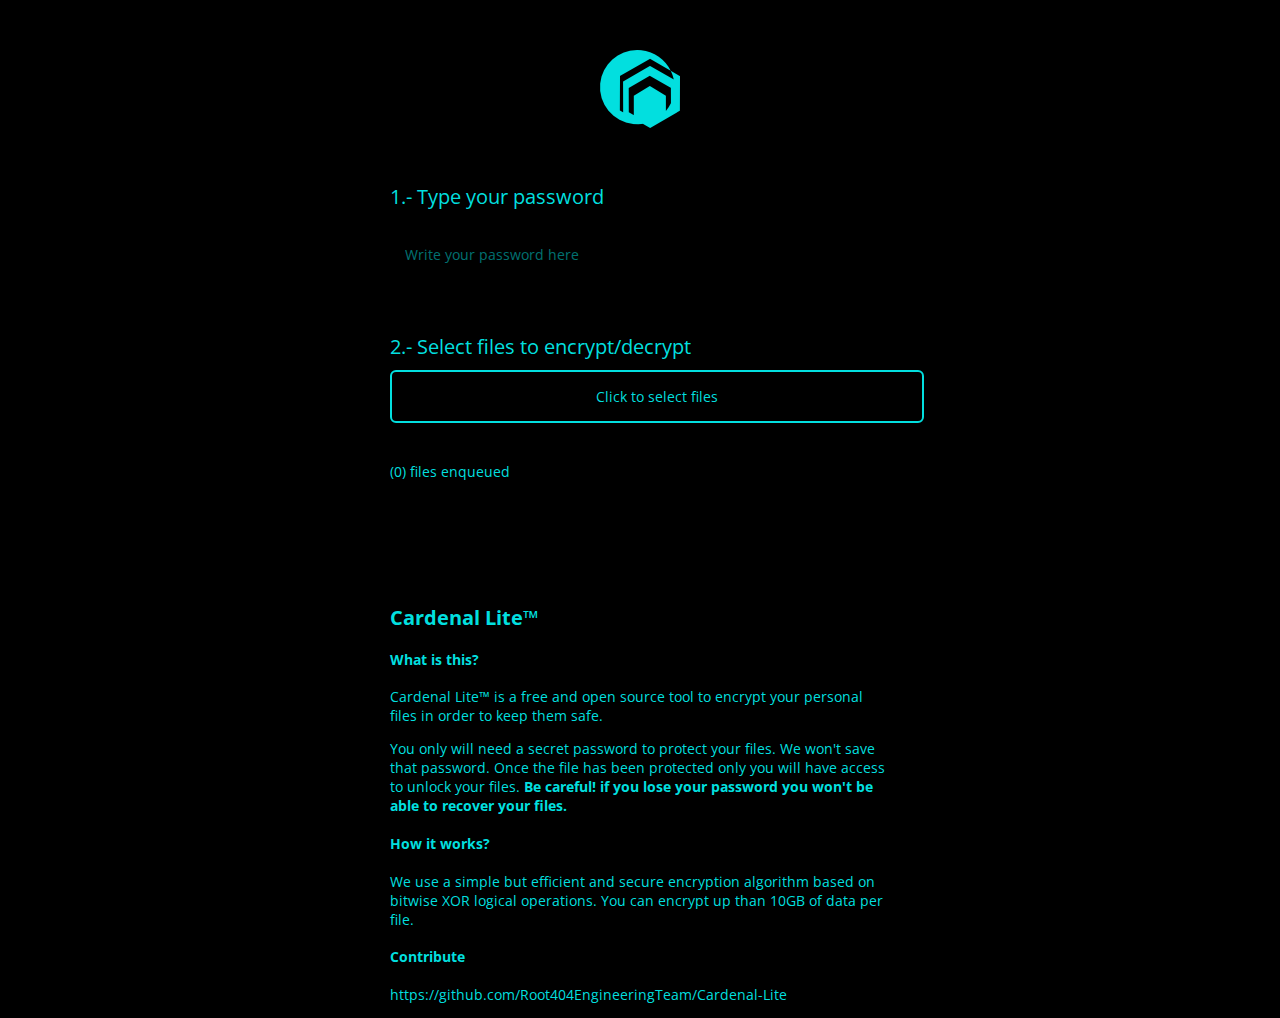
<file: index.html>
<!DOCTYPE html>
<html>
<head>
    <title>Cardenal Lite&trade; | Crypto tool</title>
    <meta http-equiv="content-type" content="text/html; charset=utf-8">
    <link rel="stylesheet" type="text/css" href="./css/style.css">
    <script type="text/javascript" src="./js/Thirdparty/utils.js"></script>
    <script type="text/javascript" src="./js/Thirdparty/CryptoJS-SHA256.js"></script>
    <script type="text/javascript" src="./js/Cardenal/CardenalDebug.js"></script>
    <script type="text/javascript" src="./js/Cardenal/CardenalFileSystem.js"></script>
    <script type="text/javascript" src="./js/Cardenal/CardenalCipher.js"></script>
    <script type="text/javascript" src="./js/CardenalLite.js"></script>
    <script type="text/javascript" src="./js/Gui.js"></script>
    <script type="text/javascript" src="./js/index.js"></script>
</head>
<body>
    <div class="main-container">
        <div id="progress-bar"></div>
        <div class="upload-form-container" align="center">
            <div id="upload-form" align="left">
                <div id="cardenal-logo-wrap" align="center">
                    <img src="./img/cardenal.png" id="cardenal-logo">
                </div>
                <input type="file" multiple="multiple" name="upload-file" id="upload-file">
                <div class="label">
                    <span class="label">1.- Type your password</span>
                </div>
                <input type="password" id="encryption-key" placeholder="Write your password here">
                <div class="label">
                    <span class="label" id="form-label">2.- Select files to encrypt/decrypt</span>
                    <span class="label" id="progress-label"></span><br>
                </div>
                <button id="upload-button">Click to select files</button><br><br>
            </div>
            <div id="encryption-queue-label">(0) files enqueued</div>
            <div id="encryption-queue-wrap">
                <table id="encryption-queue"></table>
            </div>
            <div id="about" align="left">
                <h1>Cardenal Lite&trade;</h1>
                <h4>What is this?</h4>
                <p>
                    Cardenal Lite&trade; is a free and open source tool
                    to encrypt your personal files in order to keep them 
                    safe.
                </p>
                <p>
                    You only will need a secret password to protect your files.
                    We won't save that password. Once the file has been protected only you will have access to unlock your files.
                    <b>Be careful! if you lose your password you won't be able to
                    recover your files.</b>
                </p>
                <h4>How it works?</h4>
                <p>
                    We use a simple but efficient and secure encryption algorithm based on bitwise XOR logical operations. You can encrypt up than 10GB of data per file.
                </p>
                <h4>Contribute</h4>
                <p>
                    <a href="https://github.com/Root404EngineeringTeam/Cardenal-Lite" target="_blank">https://github.com/Root404EngineeringTeam/Cardenal-Lite</a>
                </p>
            </div>
        </div>
    </div>
</body>
</html>
</file>
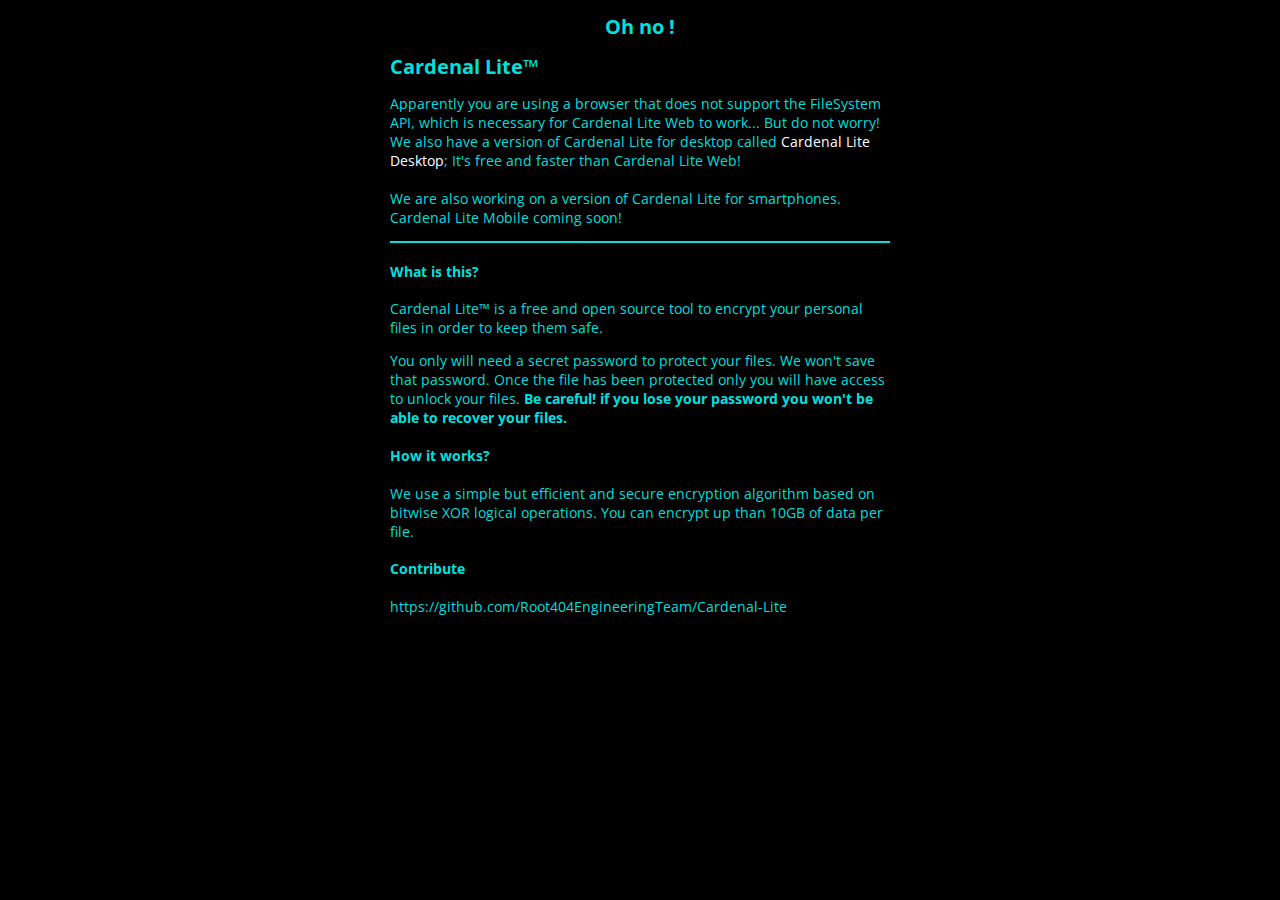
<file: sorry.html>
<!DOCTYPE html>
<html>
<head>
    <title>Cardenal Lite&trade; | Crypto tool</title>
    <meta http-equiv="content-type" content="text/html; charset=utf-8">
    <link rel="stylesheet" type="text/css" href="./css/style.css">
</head>
<body>
    <div class="main-container">
        <div id="progress-bar"></div>
        <div class="upload-form-container" align="center">
            <h1>Oh no !</h1>
            <div id="about" align="left">
                <h1>Cardenal Lite&trade;</h1>
                <p>
                    Apparently you are using a browser that does not support the
                    FileSystem API, which is necessary for Cardenal Lite Web to work...
                    But do not worry! We also have a version of Cardenal Lite for
                    desktop called <a target="_blank" class="info-url" href="https://github.com/Root404EngineeringTeam/Cardenal-Lite-Desktop">Cardenal Lite Desktop</a>; It's free and faster than Cardenal Lite Web!
                    <br><br>
                    We are also working on a version of Cardenal Lite for smartphones.
                    Cardenal Lite Mobile coming soon!
                </p>
                <hr>
                <h4>What is this?</h4>
                <p>
                    Cardenal Lite&trade; is a free and open source tool
                    to encrypt your personal files in order to keep them
                    safe.
                </p>
                <p>
                    You only will need a secret password to protect your files.
                    We won't save that password. Once the file has been protected only you will have access to unlock your files.
                    <b>Be careful! if you lose your password you won't be able to
                    recover your files.</b>
                </p>
                <h4>How it works?</h4>
                <p>
                    We use a simple but efficient and secure encryption algorithm based on bitwise XOR logical operations. You can encrypt up than 10GB of data per file.
                </p>
                <h4>Contribute</h4>
                <p>
                    <a href="https://github.com/Root404EngineeringTeam/Cardenal-Lite" target="_blank">https://github.com/Root404EngineeringTeam/Cardenal-Lite</a>
                </p>
            </div>
        </div>
    </div>
</body>
</html>
</file>
<file: css/style.css>
@import url('https://fonts.googleapis.com/css?family=Open+Sans');

* {
	box-sizing: content-box !important;
	font-family: 'Open Sans', sans-serif;
   	font-size: 14px;
}

body {
	background-color: #000;
	color: #02dfdf;
}

h1 {
    font-size: 1.4em;
}

a {
    color: #02dfdf;
    text-decoration: none;
}

a:hover {
    text-decoration: underline;
}

.label {
	font-size: 1.2em;
    margin-bottom: 10px;
}

#cardenal-logo-wrap {
	margin: 50px;
}

#upload-file {
    display: none;
}

#upload-form {
	margin-top: 50px;
}

#upload-form, #encryption-queue, #encryption-queue-label, #about {
	width: 100%;
	max-width: 500px;
}

#encryption-queue {
	text-align: left;
	padding: 10px;
	list-style: none;
}

#encryption-queue-wrap {
    height: 100px;
    overflow: hidden;
}

#encryption-key {
	width: 100%;
	padding: 15px;
	margin-bottom: 50px;
	margin-top: 10px;
	border: none;
	background-color: #000;
	border-bottom: 3px solid transparent;
	color: #02dfdf;
	outline: none;
	transition-duration: 0.5s;
}

#encryption-key:hover {
	border-bottom: 3px solid #02dfdf;
}

#encryption-queue-label {
	margin-top: 20px;
	margin-bottom: 10px;
	text-align: left;
}

#upload-button {
	width: 100%;
	border: 2px solid #02dfdf;
	color: #02dfdf;
	border-radius: 6px;
	padding: 15px;
	background-color: #000;
	transition-duration: 0.5s;
	outline: none;
}

#upload-button:hover {
	cursor: pointer;
	opacity: 0.8;
}

#progress-bar {
	width: 0%;
	height: 10px;
	background-color: #02dfdf;
	position: fixed;
	top: 0;
	left: 0;
	transition-duration: 0.5s;
}

::-webkit-input-placeholder { /* Chrome/Opera/Safari */
  color: #02dfdf;
  opacity: 0.5;
}

hr {
    border: 1px solid #02dfdf;
}

.info-url {
    cursor: pointer;
    color: #FFF;
}
</file>
